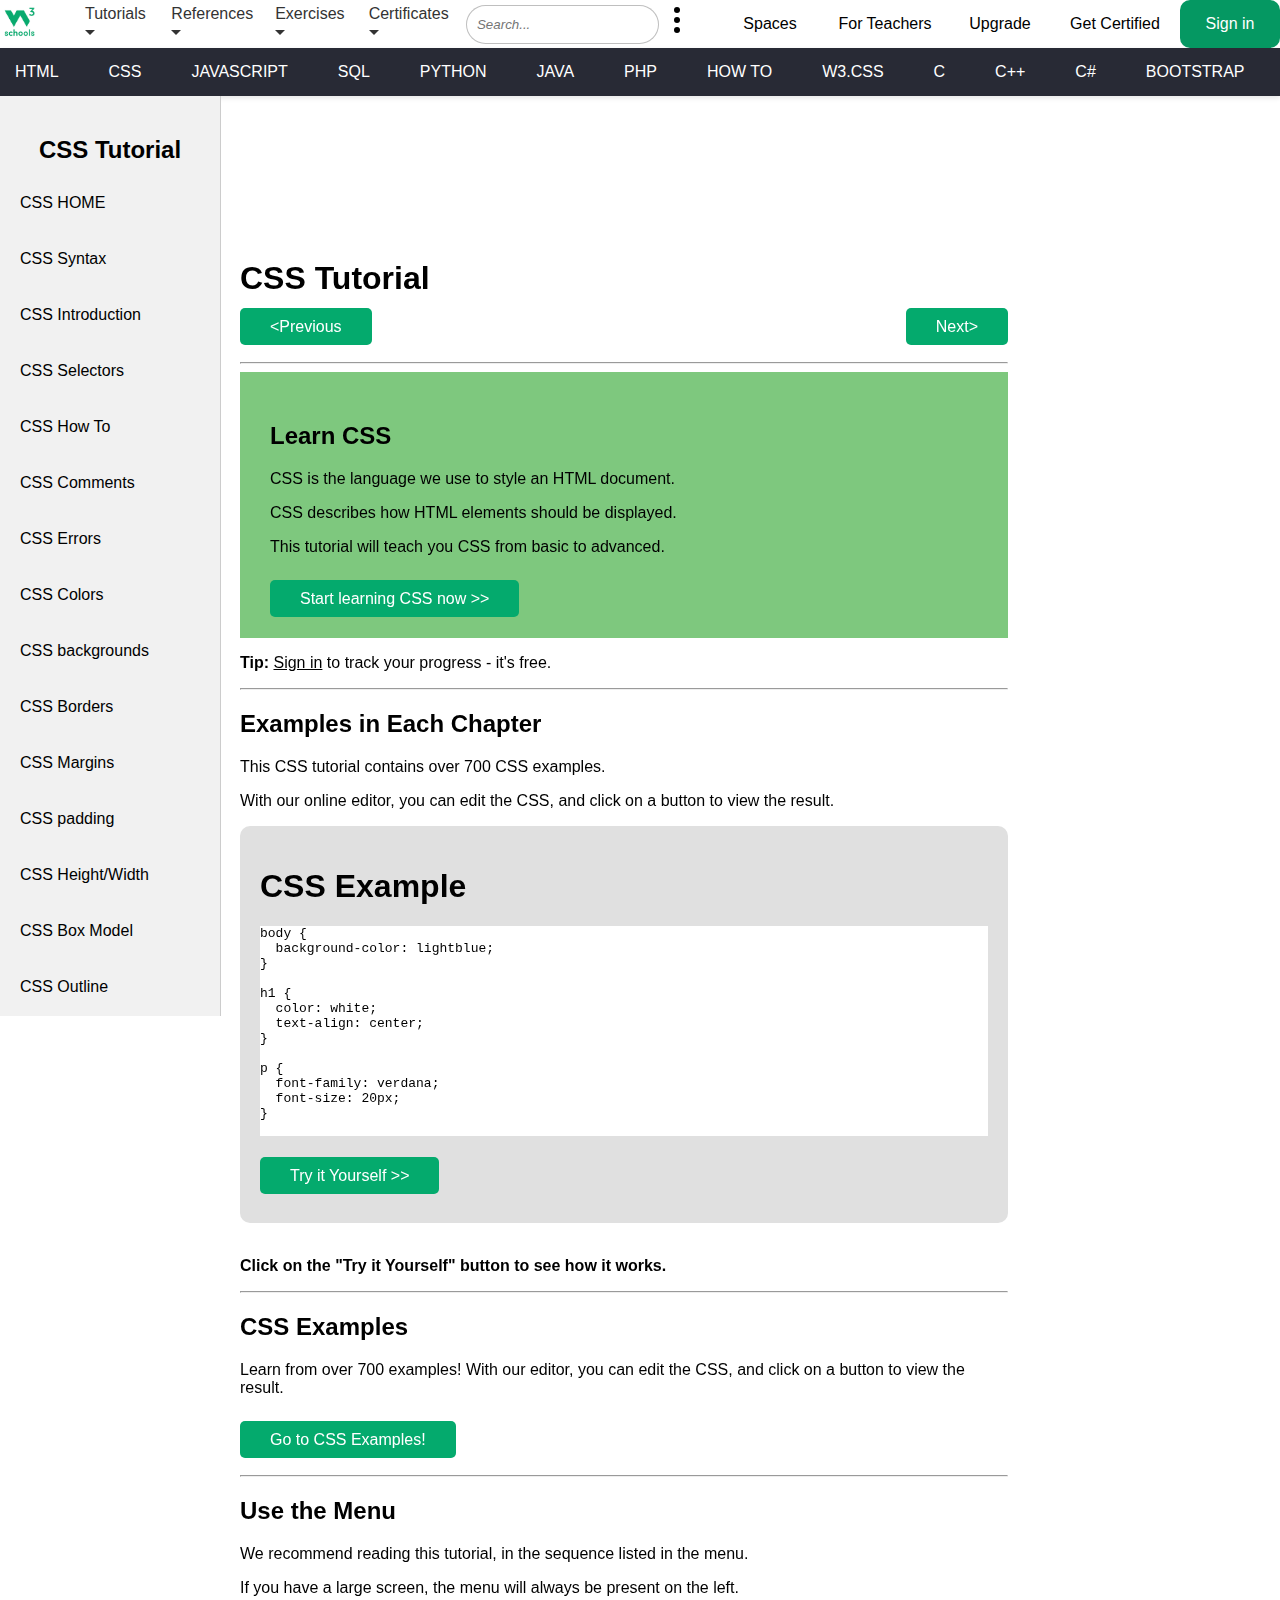
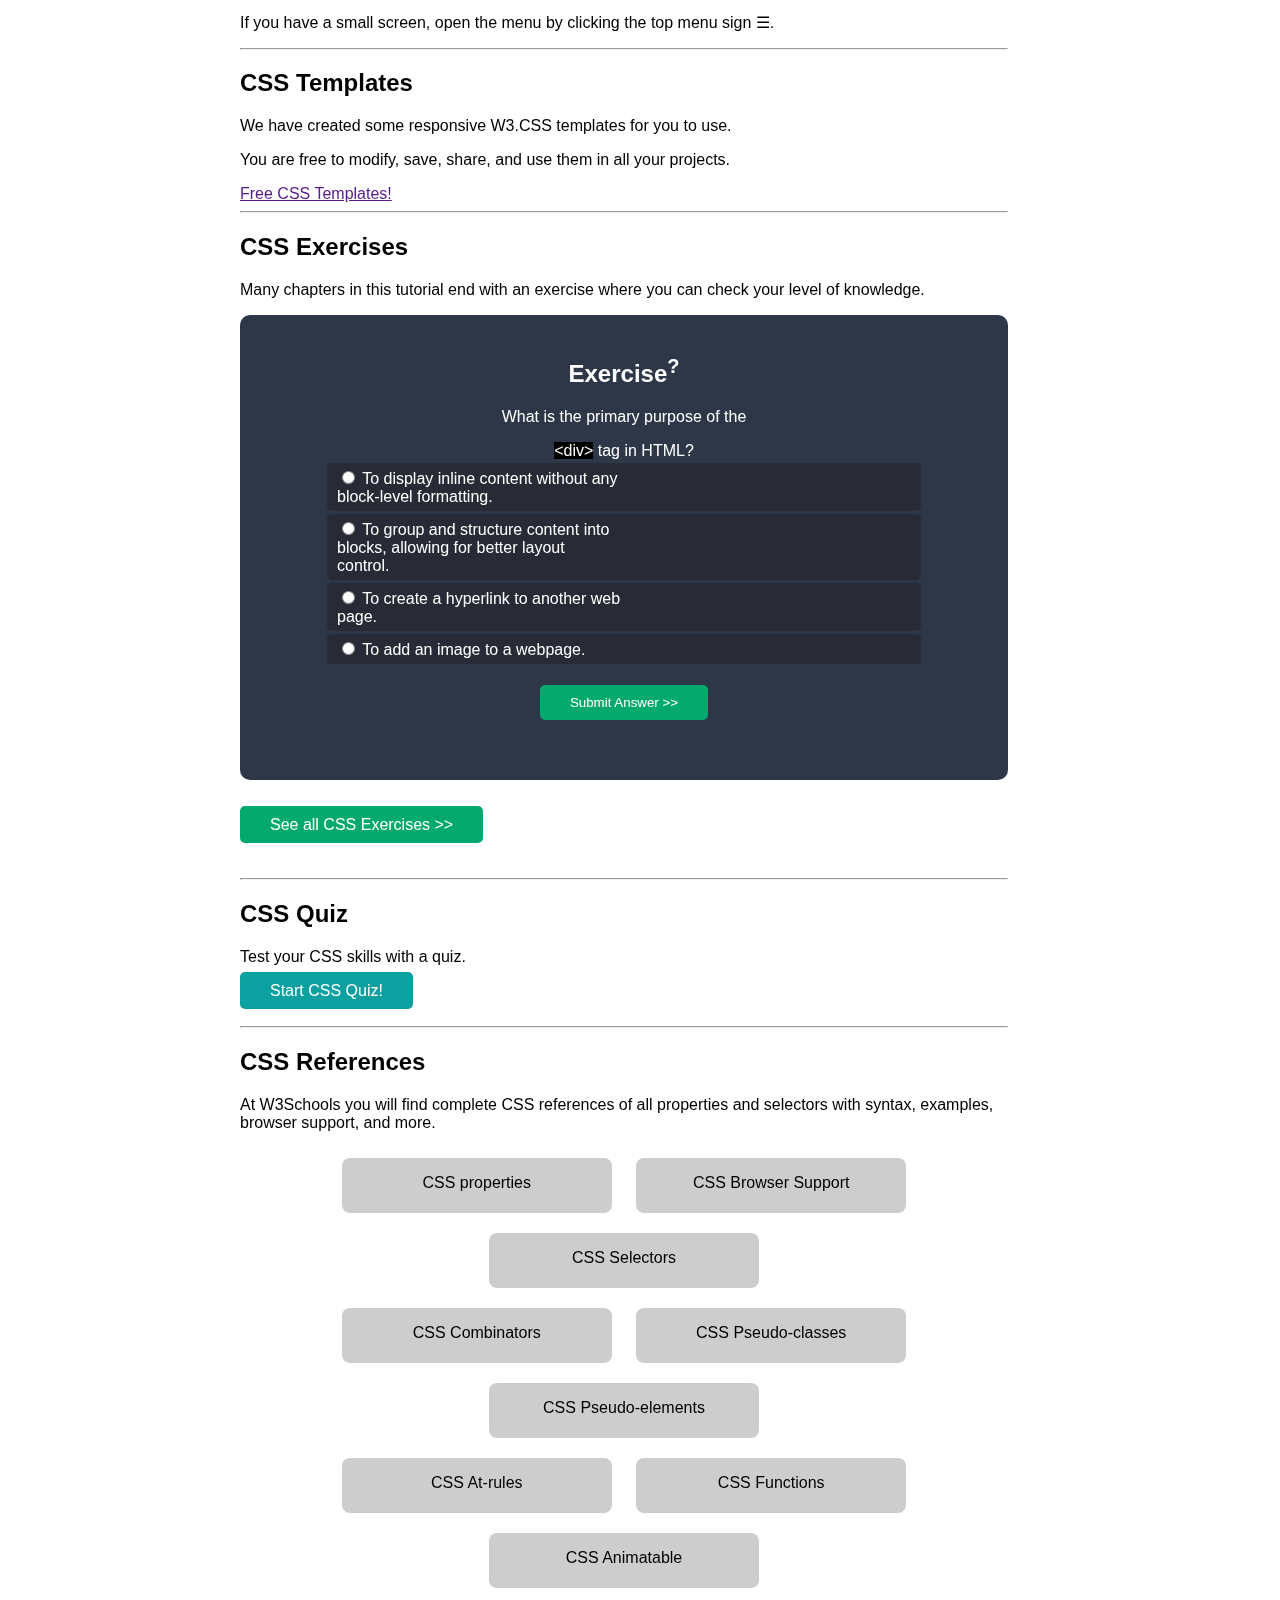
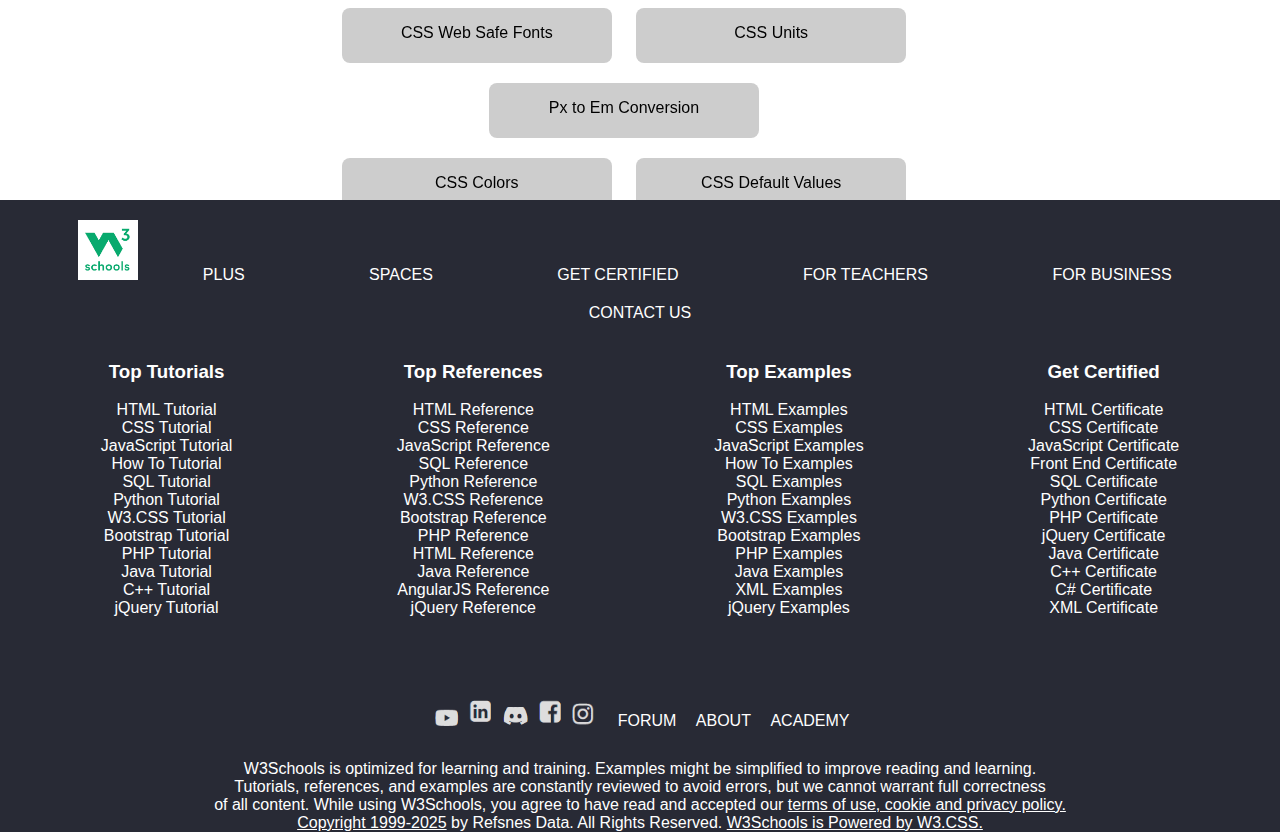
<file: CSS_HOME.html>
<!DOCTYPE html>
<html lang="en">

<head>
    <link rel="stylesheet" href="CSS_Syntax.css">
    <link rel="stylesheet" href="home_page.css">
    <title>CSS Synatax</title>
</head>

<body>
     <div>
        <nav>
            <div id="logo" style="width: fit-content;"><a><img src="port.png" alt="logo"></a></div>
            <div id="nav1">
                <ul class="nav-links">
                    <li><a>Tutorials<span class="triangle"></span></a></li>
                    <li><a target="_top" href="References.html">References<span class="triangle"></span></a></li>
                    <li><a>Exercises<span class="triangle"></span></a></li>
                    <li><a>Certificates<span class="triangle"></span></a></li>
                    <li id="Search_bar"><input type="text" placeholder="Search..."></li>
                    <li>
                        <div class="dots-menu">
                            <span class="dot"></span>
                            <span class="dot"></span>
                            <span class="dot"></span>
                        </div>
                    </li>
                </ul>
            </div>
            <div>
                <ul class="nav-links custom-list">
                    <li>Spaces</li>
                    <li>For Teachers</li>
                    <li>Upgrade</li>
                    <li>Get Certified</li>
                    <li class="sign_in">Sign in</li>
                </ul>
            </div>
        </nav>
    </div>
    <nav style="padding: 0%;">
        <div class="c_lang horizontal-scroll">
            <a href="html_basic.html">HTML</a>
            <a href="CSS_HOME.html">CSS</a>
            <a>JAVASCRIPT</a>
            <a >SQL</a>
            <a>PYTHON</a>
            <a>JAVA</a>
            <a>PHP</a>
            <a>HOW TO</a>
            <a>W3.CSS</a>
            <a>C</a>
            <a>C++</a>
            <a>C#</a>
            <a>BOOTSTRAP</a>
            <a>REACT</a>
            <a>MYSQL</a>
            <a>JQUERY</a>
            <a>EXCEL</a>
            <a>XML</a>
            <a>DJANGO</a>
            <a>NUMPY</a>
            <a>PANDAS</a>
            <a>NODEJS</a>
            <a>DSA</a>
            <a>TYPESCRIPT</a>
            <a>ANGULAR</a>
            <a>ANGULARJS</a>
            <a>GIT</a>
            <a>PROGRESQL</a>
            <a>MONGODB</a>
            <a>ASP</a>
            <a>AI</a>
            <a href="">R</a>
            <a href="">GO</a>
            <a href="">KOTLIN</a>
            <a href="">SWIFT</a>
            <a href="">SASS</a>
            <a href="">VUE</a>
            <a href="">GEN AI</a>
            <a href="">SCIPY</a>
            <a href="">CYBERSECURITY</a>
            <a href="">DATA SCIENCE</a>
            <a href="">INTRO TO PROGRAMMING</a>
            <a href="">BASH</a>
            <a href="">RUST</a>
    </nav>
    </div>
    <div class="sidebar">
        <div>
            <h2>CSS Tutorial</h2>
            <a href="CSS_HOME.html">CSS HOME</a><br>
            <a href="CSS_Syntax.html">CSS Syntax</a><br>
            <a href="">CSS Introduction</a><br>
            <a href="">CSS Selectors</a><br>
            <a href="">CSS How To</a><br>
            <a href="">CSS Comments</a><br>
            <a href="">CSS Errors</a><br>
            <a href="">CSS Colors</a><br>
            <a href="">CSS backgrounds</a><br>
            <a href="">CSS Borders</a><br>
            <a href="">CSS Margins</a><br>
            <a href="">CSS padding</a><br>
            <a href="">CSS Height/Width</a><br>
            <a href="">CSS Box Model</a><br>
            <a href="">CSS Outline</a><br>
            <a href="">CSS Text</a><br>
            <a href="">CSS Fonts</a><br>
            <a href="">CSS Icons</a><br>
            <a href="">CSS Links</a><br>
            <a href="">CSS Lists</a><br>
            <a href="">CSS Tables</a><br>
            <a href="">CSS Display</a><br>
            <a href="">CSS Max-width</a><br>
            <a href="">CSS Position</a><br>
            <a href="">CSS Z-index</a><br>
            <a href="">CSS Overflow</a><br>
            <a href="">CSS Float</a><br>
            <a href="">CSS Inline-block</a><br>
            <a href="">CSS Align</a><br>
            <a href="">CSS Combinators</a><br>
            <a href="">CSS Pseudo-classes</a><br>
            <a href="">CSS Pseudo-elements</a><br>
            <a href="">CSS Opacity</a><br>
            <a href="">CSS Navigation Bars</a><br>
            <a href="">CSS Dropdowns</a><br>
            <a href="">CSS Image Gallery</a><br>
            <a href="">CSS Image Sprites</a><br>
            <a href="">CSS Attr Selectors</a><br>
            <a href="">CSS Forms</a><br>
            <a href="">CSS Counters</a><br>
            <a href="">CSS Units</a><br>
            <a href="">CSS Inheritance</a><br>
            <a href="">CSS Specificity</a><br>
            <a href="">CSS !important</a><br>
            <a href="">CSS Math Functions</a><br>
            <a href="">CSS Optimization</a><br>
            <a href="">CSS Accessibility</a><br>
            <a href="">CSS Website Layout</a>
        </div>
    </div>
    <div class="main-content">
        <div>
            <h1 style="margin-top: 140px;">CSS Tutorial</h1>
            <a href="home_page.html" class="green_btn">&lt;Previous</a>
            <div style="float: right;">
                <a href="CSS_Syntax.html" class="green_btn">Next&gt;</a>
            </div>
        </div>
        <br>
        <hr>
        <div style="background-color: rgb(126, 200, 126); padding: 30px;">
            <h2>Learn CSS</h2>
            <p>CSS is the language we use to style an HTML document.</p>
            <p>CSS describes how HTML elements should be displayed.</p>
            <p>This tutorial will teach you CSS from basic to advanced.</p><br>
            <a href="" class="green_btn">Start learning CSS now &gt;&gt;</a>
        </div>
        <p><strong>Tip:</strong> <a href="" style="color: black;">Sign in</a> to track your progress - it's free.</p>
        <hr>
        <div>
            <h2>Examples in Each Chapter</h2>
            <p>This CSS tutorial contains over 700 CSS examples.</p>
            <p>With our online editor, you can edit the CSS, and click on a button to view the result.</p>
        </div>
        <div style="background-color: rgb(224, 224, 224);padding: 20px;border-radius: 10px;">
            <h1>CSS Example</h1>
            <div style="background-color: white;">
                <pre>body {
  background-color: lightblue;
}

h1 {
  color: white;
  text-align: center;
}

p {
  font-family: verdana;
  font-size: 20px;
}
                </pre>
            </div>
            <br>
            <a href="" class="green_btn">Try it Yourself &gt;&gt;</a>
            <br>
            <br>
        </div><br>
        <p><b>Click on the "Try it Yourself" button to see how it works.</b></p>
        <hr>
        <div>
            <h2>CSS Examples</h2>
            <p>Learn from over 700 examples! With our editor, you can edit the CSS, and click on a button to view the
                result.</p><br>
            <a href="" class="green_btn">Go to CSS Examples!</a>
        </div><br>
        <hr>
        <div>
            <h2>Use the Menu</h2>
            <p>We recommend reading this tutorial, in the sequence listed in the menu.</p>
            <p>If you have a large screen, the menu will always be present on the left.</p>
            <p>If you have a small screen, open the menu by clicking the top menu sign ☰.</p>
        </div>
        <hr>
        <div>
            <h2>CSS Templates</h2>
            <p>We have created some responsive W3.CSS templates for you to use.</p>
            <p>You are free to modify, save, share, and use them in all your projects.</p>
            <a href="">Free CSS Templates!</a>
        </div>
        <hr>
        <div>
            <h2>CSS Exercises</h2>
            <p>Many chapters in this tutorial end with an exercise where you can check your level of knowledge.</p>
        </div>
        <div style="color: white;">
            <div align="center"
                style="background-color: #2D3748;padding-bottom: 60px;padding-top: 20px;border-radius: 10px;">
                <h2>Exercise<sup>?</sup></h2>
                <p>What is the primary purpose of the</p>
                <span style="background-color: black;">&lt;div&gt;</span> tag in HTML?
                <form action="">
                    <div align="center" style="width: 600px;">
                        <div class="quiz_class">
                            <input type="radio" name="QUIZ">
                            <label for="QUIZ">To display inline content without any block-level formatting.</label>
                        </div>
                        <div class="quiz_class">
                            <input type="radio" name="QUIZ">
                            <label for="QUIZ">To group and structure content into blocks, allowing for better layout
                                control.</label>
                        </div>
                        <div class="quiz_class">
                            <input type="radio" name="QUIZ">
                            <label for="QUIZ">To create a hyperlink to another web page.</label>
                        </div>
                        <div class="quiz_class">
                            <input type="radio" name="QUIZ">
                            <label for="QUIZ">To add an image to a webpage.</label>
                        </div><br>
                    </div>
                    <button type="submit" class="green_btn">Submit Answer >></button>
                </form>
            </div>
        </div><br><br>
        <div><a href="" class="green_btn">See all CSS Exercises &gt;&gt;</a></div><br><br>
        <hr>
        <div>
            <h2>CSS Quiz</h2>
            <p>Test your CSS skills with a quiz.</p>
            <a href="" class="green_btn" style="background-color: rgb(12, 160, 160);">Start CSS Quiz!</a><br><br>
        </div>
        <hr>
        <!-- <div>
            <h2>Track Your Progress</h2>
            <span style="display: inline-block;">Create a free W3Schools account and get access to more features and learning materials:</span>
            <img src="https://www.w3schools.com/dashboard1.webp" alt="" style="display: inline-block;height: 400px; float: right;" >
            <ul>
                <li>View your completed tutorials, exercises, and quizzes</li>
                <li>Keep an eye on your progress and daily streaks</li>
                <li>Set goals and create learning paths</li>
                <li>Create your own personal website</li>
            </ul>
        </div><br><br><br><br><br><br><br><br><br><br><br><br><br><br>
        <hr> -->
        <div>
            <h2>CSS References</h2>
            <p>At W3Schools you will find complete CSS references of all properties and selectors with syntax, examples,
                browser support, and more.</p>
            <div align="center">
                <a href="#" class="REF_block_a">
                    <div class="REF_block">
                        <p>CSS properties</p>
                    </div>
                </a>
                <a href="#" class="REF_block_a">
                    <div class="REF_block">
                        <p>CSS Browser Support </p>
                    </div>
                </a>
                <a href="#" class="REF_block_a">
                    <div class="REF_block">
                        <p>CSS Selectors </p>
                    </div>
                </a>
            </div>
            <div align="center">
                <a href="#" class="REF_block_a">
                    <div class="REF_block">
                        <p>CSS Combinators</p>
                    </div>
                </a>
                <a href="#" class="REF_block_a">
                    <div class="REF_block">
                        <p>CSS Pseudo-classes</p>
                    </div>
                </a>
                <a href="#" class="REF_block_a">
                    <div class="REF_block">
                        <p>CSS Pseudo-elements</p>
                    </div>
                </a>
            </div>
            <div align="center">
                <a href="#" class="REF_block_a">
                    <div class="REF_block">
                        <p>CSS At-rules</p>
                    </div>
                </a>
                <a href="#" class="REF_block_a">
                    <div class="REF_block">
                        <p>CSS Functions</p>
                    </div>
                </a>
                <a href="#" class="REF_block_a">
                    <div class="REF_block">
                        <p>CSS Animatable</p>
                    </div>
                </a>
            </div>
            <div align="center">
                <a href="#" class="REF_block_a">
                    <div class="REF_block">
                        <p>CSS Web Safe Fonts</p>
                    </div>
                </a>
                <a href="#" class="REF_block_a">
                    <div class="REF_block">
                        <p>CSS Units</p>
                    </div>
                </a>
                <a href="#" class="REF_block_a">
                    <div class="REF_block">
                        <p>Px to Em Conversion</p>
                    </div>
                </a>
            </div>
            <div align="center">
                <a href="#" class="REF_block_a">
                    <div class="REF_block">
                        <p>CSS Colors</p>
                    </div>
                </a>
                <a href="#" class="REF_block_a">
                    <div class="REF_block">
                        <p>CSS Default Values</p>
                    </div>
                </a>
                <a href="#" class="REF_block_a">
                    <div class="REF_block">
                        <p>CSS Entities</p>
                    </div>
                </a>
            </div>
            <div>
                <a href="#" class="REF_block_a">
                    <div class="REF_block">
                        <p>CSS Aural</p>
                    </div>
                </a>
            </div>
        </div><br>
        <hr><br>
        <div align="center">
            <a href="" style="float: left;" class="green_btn">&lt;Previous</a>
            <a href="" class="grey_btn">Sign in to track progress</a>
            <a href="" style="float: right;" class="green_btn">Next&gt;</a>
        </div>
    </div>

    <footer style="top: 3400px;">
        <div align="center">
            <div>
                <div class="foot_disp" style="margin: 20px 0px 0px 30px;">
                    <a href=""><img src="port.png" alt="logo" width="60"></a>
                </div>
                <div class="foot_disp foot_mar_up">
                    <a href="">PLUS</a>
                </div>
                <div class="foot_disp foot_mar_up">
                    <a href="">SPACES</a>
                </div>
                <div class="foot_disp foot_mar_up">
                    <a href="">GET CERTIFIED</a>
                </div>
                <div class="foot_disp foot_mar_up">
                    <a href="">FOR TEACHERS</a>
                </div>
                <div class="foot_disp foot_mar_up">
                    <a href="">FOR BUSINESS </a>
                </div>
                <div class="foot_disp foot_mar_up">
                    <a href="">CONTACT US</a>
                </div>
            </div>
            <div>
                <div class="foot_disp foot_mar">
                    <h3>Top Tutorials</h3>
                    <a href="">HTML Tutorial</a><br>
                    <a href="">CSS Tutorial</a><br>
                    <a href="">JavaScript Tutorial</a><br>
                    <a href="">How To Tutorial</a><br>
                    <a href="">SQL Tutorial</a><br>
                    <a href="">Python Tutorial</a><br>
                    <a href="">W3.CSS Tutorial</a><br>
                    <a href="">Bootstrap Tutorial</a><br>
                    <a href="">PHP Tutorial</a><br>
                    <a href="">Java Tutorial</a><br>
                    <a href="">C++ Tutorial</a><br>
                    <a href="">jQuery Tutorial</a>
                </div>
                <div class="foot_disp foot_mar">
                    <h3>Top References</h3>
                    <a href="">HTML Reference</a><br>
                    <a href="">CSS Reference</a><br>
                    <a href="">JavaScript Reference</a><br>
                    <a href="">SQL Reference</a><br>
                    <a href="">Python Reference</a><br>
                    <a href="">W3.CSS Reference</a><br>
                    <a href="">Bootstrap Reference</a><br>
                    <a href="">PHP Reference</a><br>
                    <a href="">HTML Reference</a><br>
                    <a href="">Java Reference</a><br>
                    <a href="">AngularJS Reference</a><br>
                    <a href="">jQuery Reference</a>
                </div>
                <div class="foot_disp foot_mar">
                    <h3>Top Examples</h3>
                    <a href="">HTML Examples</a><br>
                    <a href="">CSS Examples</a><br>
                    <a href="">JavaScript Examples</a><br>
                    <a href="">How To Examples</a><br>
                    <a href="">SQL Examples</a><br>
                    <a href="">Python Examples</a><br>
                    <a href="">W3.CSS Examples</a><br>
                    <a href="">Bootstrap Examples</a><br>
                    <a href="">PHP Examples</a><br>
                    <a href="">Java Examples</a><br>
                    <a href="">XML Examples</a><br>
                    <a href="">jQuery Examples</a>
                </div>
                <div class="foot_disp foot_mar">
                    <h3>Get Certified</h3>
                    <a href="">HTML Certificate</a><br>
                    <a href="">CSS Certificate</a><br>
                    <a href="">JavaScript Certificate</a><br>
                    <a href="">Front End Certificate</a><br>
                    <a href="">SQL Certificate</a><br>
                    <a href="">Python Certificate</a><br>
                    <a href="">PHP Certificate</a><br>
                    <a href="">jQuery Certificate</a><br>
                    <a href="">Java Certificate</a><br>
                    <a href="">C++ Certificate</a><br>
                    <a href="">C# Certificate</a><br>
                    <a href="">XML Certificate</a>
                </div>
            </div>
            <div style="margin-top: 70px ; margin-bottom: 30px;">
                <div class="foot_disp game">
                    <img src="Screenshot 2025-11-19 003237.png" width="30px" alt="">
                </div>
                <div class="foot_disp game">
                    <img src="LINKDIN.png" width="30px" alt="">
                </div>
                <div class="foot_disp game">
                    <img src="DISCORD.png" width="30px" alt="">
                </div>
                <div class="foot_disp game">
                    <img src="FACEBK.png" width="30px" alt="">
                </div>
                <div class="foot_disp game">
                    <img src="INSTA.png" width="30px" alt="">
                </div>
                <div class="foot_disp" style="margin-left: 15px;">
                    <a href=""> FORUM </a>
                </div>
                <div class="foot_disp" style="margin-left: 15px;">
                    <a href=""> ABOUT </a>
                </div>
                <div class="foot_disp" style="margin-left: 15px;">
                    <a href=""> ACADEMY </a>
                </div>
            </div>
            <div style="color: #fff;">
                W3Schools is optimized for learning and training. Examples might be simplified to improve reading and
                learning. <br>
                Tutorials, references, and examples are constantly reviewed to avoid errors, but we cannot warrant full
                correctness <br>
                of all content. While using W3Schools, you agree to have read and accepted our
                <u><a href="">terms of use, cookie and privacy policy.</a></u><br>
                <u><a href="">Copyright 1999-2025</a></u>
                by Refsnes Data. All Rights Reserved.
                <u><a href="">W3Schools is Powered by W3.CSS.</a></u>
            </div>
        </div>
    </footer>
</body>

</html>
</file>
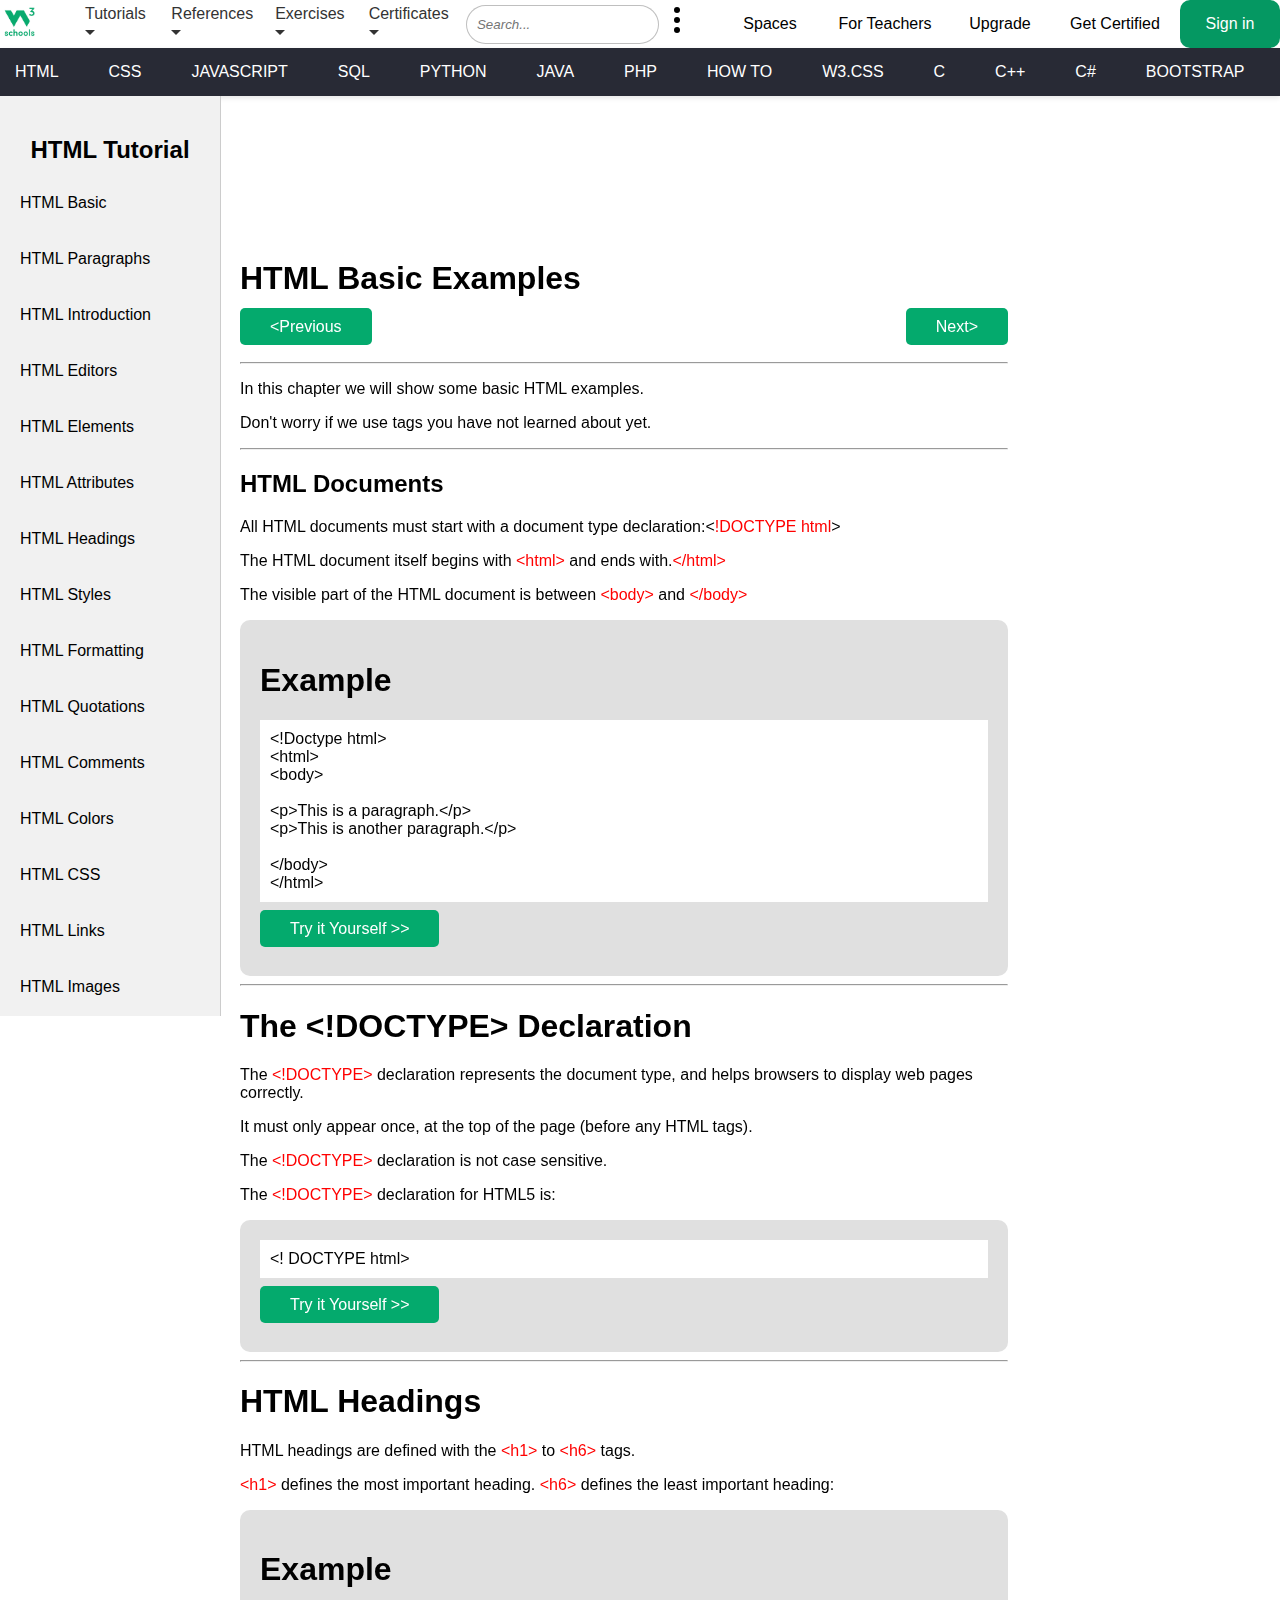
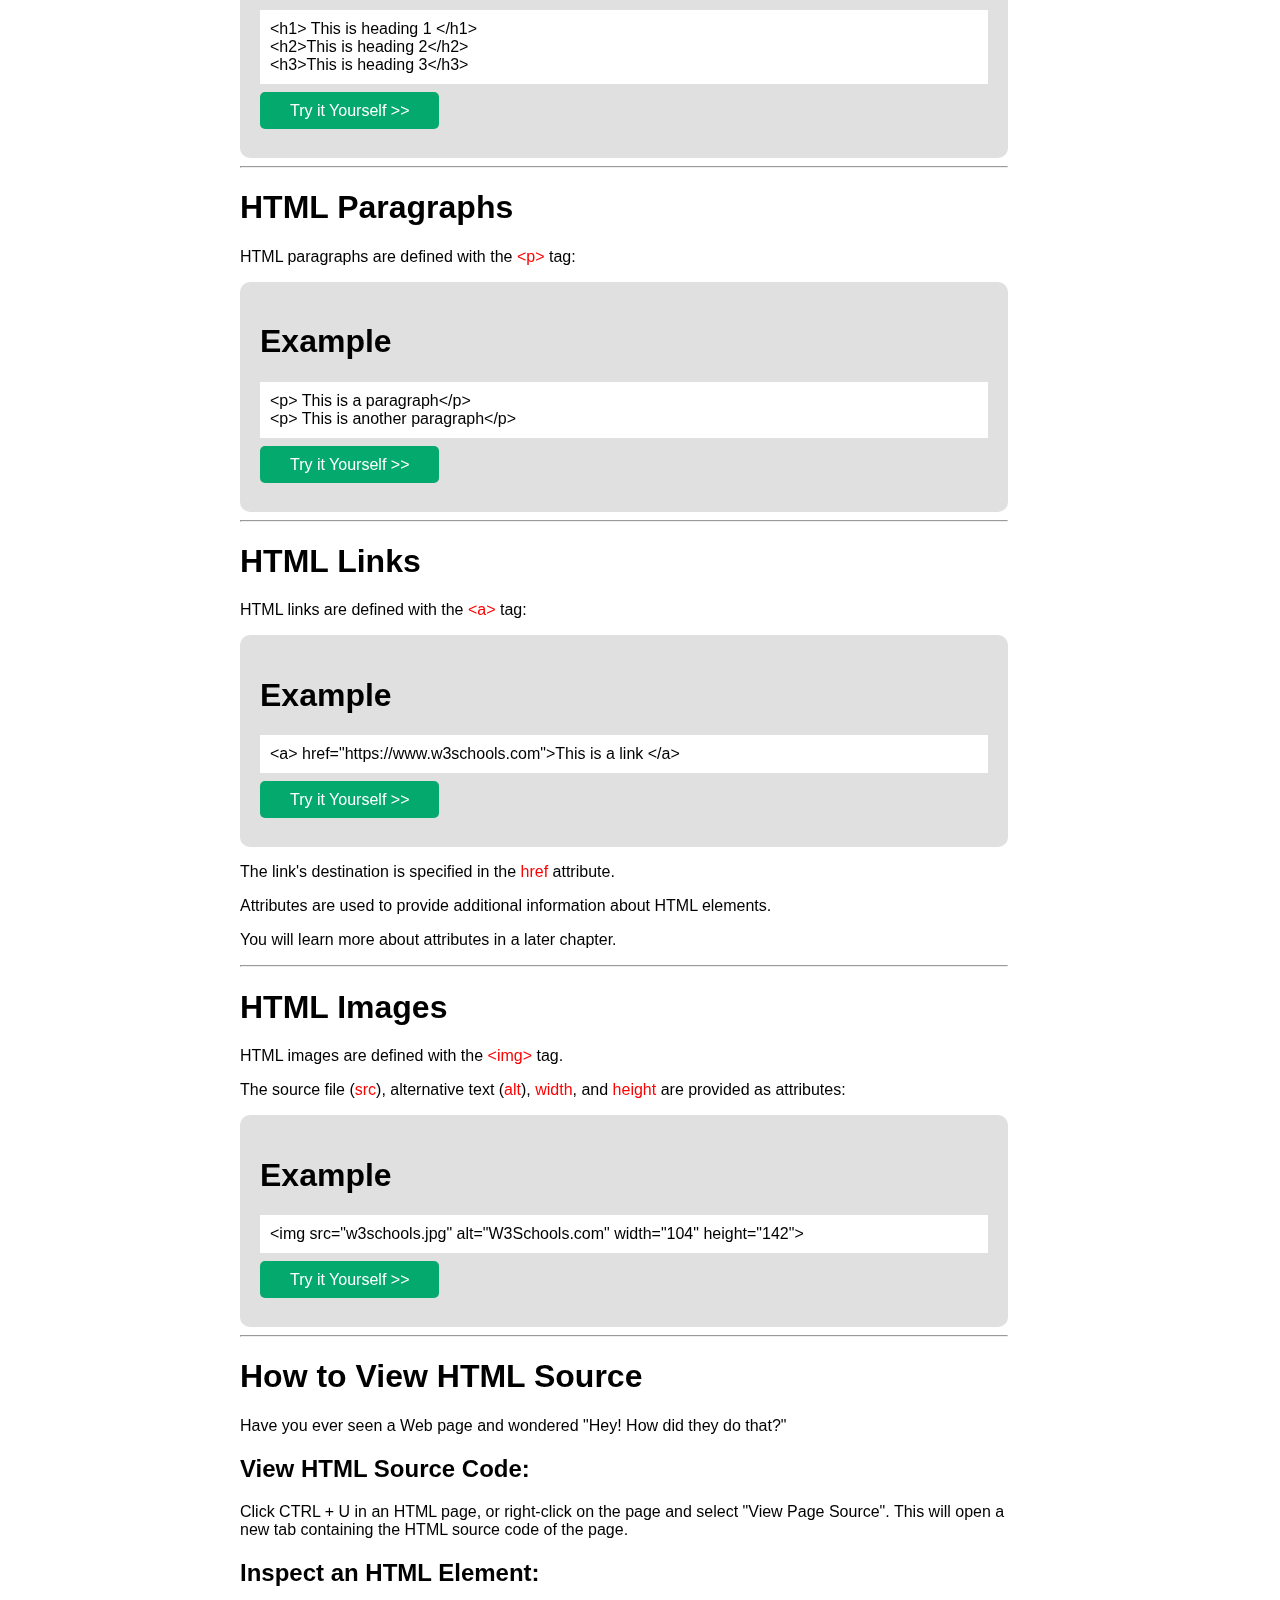
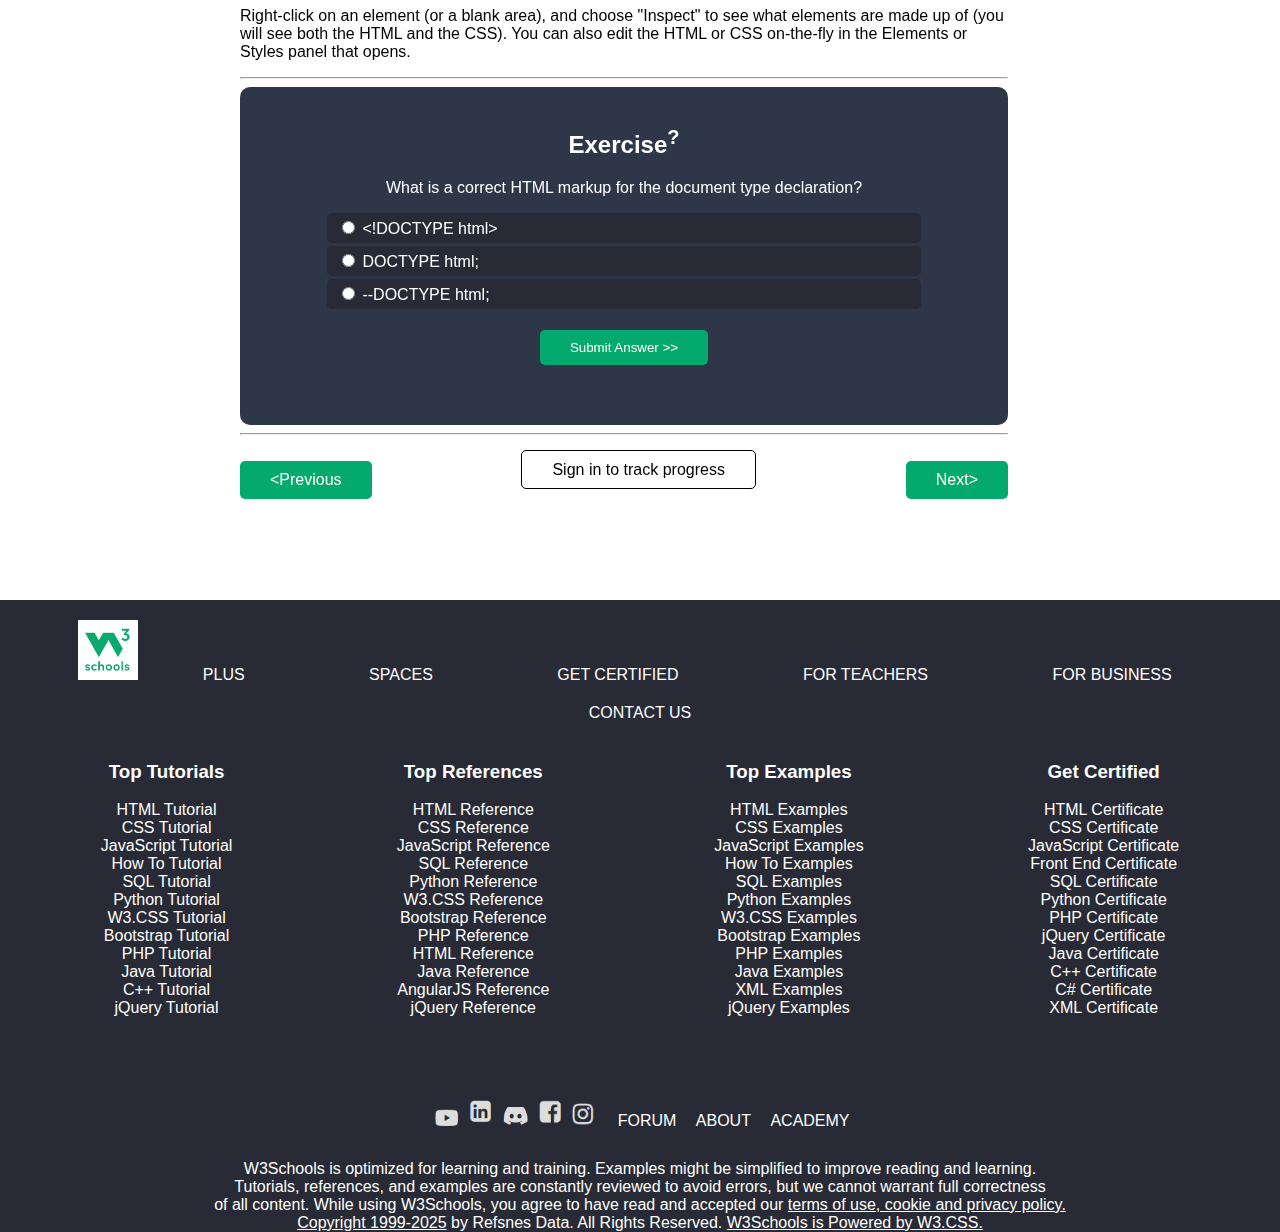
<file: html_basic.html>
<!DOCTYPE html>
<html lang="en">

<head>
    <link rel="stylesheet" href="CSS_Syntax.css">
    <link rel="stylesheet" href="home_page.css">
    <title>HTML Paragraphs</title>
</head>

<body>
     <div>
        <nav>
            <div id="logo" style="width: fit-content;"><a><img src="port.png" alt="logo"></a></div>
            <div id="nav1">
                <ul class="nav-links">
                    <li><a>Tutorials<span class="triangle"></span></a></li>
                    <li><a target="_top" href="References.html">References<span class="triangle"></span></a></li>
                    <li><a>Exercises<span class="triangle"></span></a></li>
                    <li><a>Certificates<span class="triangle"></span></a></li>
                    <li id="Search_bar"><input type="text" placeholder="Search..."></li>
                    <li>
                        <div class="dots-menu">
                            <span class="dot"></span>
                            <span class="dot"></span>
                            <span class="dot"></span>
                        </div>
                    </li>
                </ul>
            </div>
            <div>
                <ul class="nav-links custom-list">
                    <li>Spaces</li>
                    <li>For Teachers</li>
                    <li>Upgrade</li>
                    <li>Get Certified</li>
                    <li class="sign_in">Sign in</li>
                </ul>
            </div>
        </nav>
    </div>
    <nav style="padding: 0%;">
        <div class="c_lang horizontal-scroll">
            <a href="html_basic.html">HTML</a>
            <a href="CSS_HOME.html">CSS</a>
            <a>JAVASCRIPT</a>
            <a >SQL</a>
            <a>PYTHON</a>
            <a>JAVA</a>
            <a>PHP</a>
            <a>HOW TO</a>
            <a>W3.CSS</a>
            <a>C</a>
            <a>C++</a>
            <a>C#</a>
            <a>BOOTSTRAP</a>
            <a>REACT</a>
            <a>MYSQL</a>
            <a>JQUERY</a>
            <a>EXCEL</a>
            <a>XML</a>
            <a>DJANGO</a>
            <a>NUMPY</a>
            <a>PANDAS</a>
            <a>NODEJS</a>
            <a>DSA</a>
            <a>TYPESCRIPT</a>
            <a>ANGULAR</a>
            <a>ANGULARJS</a>
            <a>GIT</a>
            <a>PROGRESQL</a>
            <a>MONGODB</a>
            <a>ASP</a>
            <a>AI</a>
            <a href="">R</a>
            <a href="">GO</a>
            <a href="">KOTLIN</a>
            <a href="">SWIFT</a>
            <a href="">SASS</a>
            <a href="">VUE</a>
            <a href="">GEN AI</a>
            <a href="">SCIPY</a>
            <a href="">CYBERSECURITY</a>
            <a href="">DATA SCIENCE</a>
            <a href="">INTRO TO PROGRAMMING</a>
            <a href="">BASH</a>
            <a href="">RUST</a>
    </nav>
    </div>
    <div class="sidebar">
        <div>
            <h2>HTML Tutorial</h2>
            <a href="html_basic.html">HTML Basic</a><br>
            <a href="html_para.html">HTML Paragraphs</a><br>
            <a>HTML Introduction</a><br>
            <a href="">HTML Editors</a><br>
            <a href="">HTML Elements</a><br>
            <a href="">HTML Attributes</a><br>
            <a href="">HTML Headings</a><br>
            <a href="">HTML Styles</a><br>
            <a href="">HTML Formatting</a><br>
            <a href="">HTML Quotations</a><br>
            <a href="">HTML Comments</a><br>
            <a href="">HTML Colors</a><br>
            <a href="">HTML CSS</a><br>
            <a href="">HTML Links</a><br>
            <a href="">HTML Images</a><br>
            <a href="">HTML Favicon</a><br>
            <a href="">HTML Page Title</a><br>
            <a href="">HTML Tables</a><br>
            <a href="">HTML Lists</a><br>
            <a href="">HTML Block & Inlines</a><br>
            <a href="">HTML Div</a><br>
            <a href="">HTML Classes</a><br>
            <a href="">HTML Id</a><br>
            <a href="">HTML Buttons</a><br>
            <a href="">HTML Iframes</a><br>
            <a href="">HTML JavaScript</a><br>
            <a href="">HTML File Paths</a><br>
            <a href="">HTML Head</a><br>
            <a href="">HTML Layout</a><br>
            <a href="">HTML Responsive</a><br>
            <a href="">HTML Computercode</a><br>
            <a href="">HTML Semantics</a><br>
            <a href="">HTML Style Guide</a><br>
            <a href="">HTML Entities</a><br>
            <a href="">HTML  Gallery</a><br>
            <a href="">HTML Symbols</a><br>
            <a href="">HTML Emojis</a><br>
            <a href="">HTML Charsets</a><br>
            <a href="">HTML URL Encode</a><br>
            <a href="">HTML vs. XHTML</a><br>
        </div>
    </div>
    <div class="main-content">
        <div>
            <h1 style="margin-top: 140px;">HTML Basic Examples</h1>
            <a href="home_page.html" class="green_btn">&lt;Previous</a>
            <div style="float: right;">
                <a href="html_para.html" class="green_btn">Next&gt;</a>
            </div>
        </div>
        <br>
        <hr>
        <p>In this chapter we will show some basic HTML examples.</p>
        <p>Don't worry if we use tags you have not learned about yet.</p>
        <hr>
        <div>
            <h2>HTML Documents</h2>
            <p> All HTML documents must start with a document type declaration:&lt;<span style="color:red;">!DOCTYPE html</span>&gt;</p>
            <p> The HTML document itself begins with <span style="color: red;">&lt;html&gt;</span> and ends with.<span style="color:red;">&lt;/html&gt;</span></p>
            <p> The visible part of the HTML document is between <span style="color: red;">&lt;body&gt;</span> and <span style="color:red;">&lt;/body&gt;</span></p>
            
        </div>
        <div style="background-color: rgb(224, 224, 224);padding: 20px;border-radius: 10px;">
            <h1>Example</h1>
            <div style="background-color: white; padding: 10px;">
                &lt;!Doctype html&gt;<br>
                &lt;html&gt;<br>
                &lt;body&gt;<br><br>
                &lt;p&gt;This is a paragraph.&lt;/p&gt; <br>
                &lt;p&gt;This is another paragraph.&lt;/p&gt;<br><br>
                &lt;/body&gt;<br>
                &lt;/html&gt;<br>
            </div>
            <br>
            <a href="" class="green_btn">Try it Yourself &gt;&gt;</a>
            <br>
            <br>
        </div>
        <hr>
        <div>
            <h1>The &lt;!DOCTYPE&gt; Declaration</h1>
            <p>The <span style="color: red;">&lt;!DOCTYPE&gt;</span> declaration represents the document type, and helps browsers to display web pages correctly.</p>
            <p>It must only appear once, at the top of the page (before any HTML tags).</p>
            <p>The <span style="color: red;">&lt;!DOCTYPE&gt;</span> declaration is not case sensitive.</p>
            <p>The <span style="color: red;">&lt;!DOCTYPE&gt;</span> declaration for HTML5 is:</p>
        </div>
        <div style="background-color: rgb(224, 224, 224);padding: 20px;border-radius: 10px;">
            <div style="background-color: white; padding: 10px;">
                &lt;! DOCTYPE html&gt;
            </div>
            <br>
            <a href="" class="green_btn">Try it Yourself &gt;&gt;</a>
            <br>
            <br>
        </div>
        <hr>
        <div>
            <h1>HTML Headings</h1>
            <p> HTML headings are defined with the <span style="color:red;">&lt;h1&gt;</span> to <span style="color:red;">&lt;h6&gt;</span> tags.</p>
            <p><span style="color:red;">&lt;h1&gt;</span> defines the most important heading. <span style="color:red;">&lt;h6&gt;</span> defines the least important heading: </p>
            <div style="background-color: rgb(224, 224, 224);padding: 20px;border-radius: 10px;">
                <h1>Example</h1>
                <div style="background-color: white; padding: 10px;">
                    &lt;h1&gt; This is heading 1 &lt;/h1&gt; <br>
                    &lt;h2&gt;This is heading 2&lt;/h2&gt; <br>
                    &lt;h3&gt;This is heading 3&lt;/h3&gt; <br>
                </div>
                <br>
                <a href="" class="green_btn">Try it Yourself &gt;&gt;</a>
                <br>
                <br>
            </div>
        </div>
        <hr>
        <div>
            <h1>HTML Paragraphs</h1>
            <p>HTML paragraphs are defined with the <span style="color:red;">&lt;p&gt;</span> tag:</p>
            <div style="background-color: rgb(224, 224, 224);padding: 20px;border-radius: 10px;">
                <h1>Example</h1>
                <div style="background-color: white; padding: 10px;">
                    &lt;p&gt; This is a paragraph&lt;/p&gt; <br>
                    &lt;p&gt; This is another paragraph&lt;/p&gt; <br>
                </div>
                <br>
                <a href="" class="green_btn">Try it Yourself &gt;&gt;</a>
                <br>
                <br>
            </div>
        </div>
        <hr>
        <div>
            <h1>HTML Links</h1>
            <p>HTML links are defined with the <span style="color:red;">&lt;a&gt;</span> tag:</p>
            <div style="background-color: rgb(224, 224, 224);padding: 20px;border-radius: 10px;">
                <h1>Example</h1>
                <div style="background-color: white; padding: 10px;">
                    &lt;a&gt; href="https://www.w3schools.com">This is a link &lt;/a&gt;<br>
                </div>
                <br>
                <a href="" class="green_btn">Try it Yourself &gt;&gt;</a>
                <br>
                <br>
            </div>
            <p>The link's destination is specified in the <span style="color: red;">href</span> attribute. </p>
            <p>Attributes are used to provide additional information about HTML elements.</p>
            <p>You will learn more about attributes in a later chapter.</p>
        </div>
        <hr>
        <div>
            <h1>HTML Images</h1>
            <p>HTML images are defined with the <span style="color:red;">&lt;img&gt;</span> tag.</p>
            <p>The source file (<span style="color: red;">src</span>), alternative text (<span style="color: red;">alt</span>), <span style="color: red;">width</span>, and <span style="color: red;">height</span> are provided as attributes:</p>
            <div style="background-color: rgb(224, 224, 224);padding: 20px;border-radius: 10px;">
                <h1>Example</h1>
                <div style="background-color: white; padding: 10px;">
                    &lt;img src="w3schools.jpg" alt="W3Schools.com" width="104" height="142"&gt;<br>
                </div>
                <br>
                <a href="" class="green_btn">Try it Yourself &gt;&gt;</a>
                <br>
                <br>
            </div>
        </div>
        <hr>
        <div>
            <h1>How to View HTML Source</h1>
            <p>Have you ever seen a Web page and wondered "Hey! How did they do that?"</p>
            <h2>View HTML Source Code:</h2>
            <p>Click CTRL + U in an HTML page, or right-click on the page and select "View Page Source". This will open a new tab containing the HTML source code of the page.</p>
            <h2>Inspect an HTML Element:</h2>
            <p>Right-click on an element (or a blank area), and choose "Inspect" to see what elements are made up of (you will see both the HTML and the CSS). You can also edit the HTML or CSS on-the-fly in the Elements or Styles panel that opens.</p>
        </div>
        <hr>
        <div style="color: white;">
            <div align="center"
                style="background-color: #2D3748;padding-bottom: 60px;padding-top: 20px;border-radius: 10px;">
                <h2>Exercise<sup>?</sup></h2>
                <p>What is a correct HTML markup for the document type declaration?</p>
                <form action="">
                    <div align="center" style="width: 600px;">
                        <div class="quiz_class">
                            <input type="radio" name="QUIZ">
                            <label for="QUIZ">&lt;!DOCTYPE html&gt;</label>
                        </div>
                        <div class="quiz_class">
                            <input type="radio" name="QUIZ">
                            <label for="QUIZ">DOCTYPE html;</label>
                        </div>
                        <div class="quiz_class">
                            <input type="radio" name="QUIZ">
                            <label for="QUIZ">--DOCTYPE html;</label>
                        </div><br>
                    </div>
                    <button type="submit" class="green_btn">Submit Answer >></button>
                </form>
            </div>
        </div>
        <hr>
        <br>
        <div align="center">
            <a href="" style="float: left;" class="green_btn">&lt;Previous</a>
            <a href="" class="grey_btn">Sign in to track progress</a>
            <a href="" style="float: right;" class="green_btn">Next&gt;</a>
        </div>
    </div>
        <footer style="top: 3800px;">
            <div align="center">
                <div>
                    <div class="foot_disp" style="margin: 20px 0px 0px 30px;">
                        <a href=""><img src="port.png" alt="logo" width="60"></a>
                    </div>
                    <div class="foot_disp foot_mar_up">
                        <a href="">PLUS</a>
                    </div>
                    <div class="foot_disp foot_mar_up">
                        <a href="">SPACES</a>
                    </div>
                    <div class="foot_disp foot_mar_up">
                        <a href="">GET CERTIFIED</a>
                    </div>
                    <div class="foot_disp foot_mar_up">
                        <a href="">FOR TEACHERS</a>
                    </div>
                    <div class="foot_disp foot_mar_up">
                        <a href="">FOR BUSINESS </a>
                    </div>
                    <div class="foot_disp foot_mar_up">
                        <a href="">CONTACT US</a>
                    </div>
                </div>
                <div>
                    <div class="foot_disp foot_mar">
                        <h3>Top Tutorials</h3>
                        <a href="">HTML Tutorial</a><br>
                        <a href="">CSS Tutorial</a><br>
                        <a href="">JavaScript Tutorial</a><br>
                        <a href="">How To Tutorial</a><br>
                        <a href="">SQL Tutorial</a><br>
                        <a href="">Python Tutorial</a><br>
                        <a href="">W3.CSS Tutorial</a><br>
                        <a href="">Bootstrap Tutorial</a><br>
                        <a href="">PHP Tutorial</a><br>
                        <a href="">Java Tutorial</a><br>
                        <a href="">C++ Tutorial</a><br>
                        <a href="">jQuery Tutorial</a>
                    </div>
                    <div class="foot_disp foot_mar">
                        <h3>Top References</h3>
                        <a href="">HTML Reference</a><br>
                        <a href="">CSS Reference</a><br>
                        <a href="">JavaScript Reference</a><br>
                        <a href="">SQL Reference</a><br>
                        <a href="">Python Reference</a><br>
                        <a href="">W3.CSS Reference</a><br>
                        <a href="">Bootstrap Reference</a><br>
                        <a href="">PHP Reference</a><br>
                        <a href="">HTML Reference</a><br>
                        <a href="">Java Reference</a><br>
                        <a href="">AngularJS Reference</a><br>
                        <a href="">jQuery Reference</a>
                    </div>
                    <div class="foot_disp foot_mar">
                        <h3>Top Examples</h3>
                        <a href="">HTML Examples</a><br>
                        <a href="">CSS Examples</a><br>
                        <a href="">JavaScript Examples</a><br>
                        <a href="">How To Examples</a><br>
                        <a href="">SQL Examples</a><br>
                        <a href="">Python Examples</a><br>
                        <a href="">W3.CSS Examples</a><br>
                        <a href="">Bootstrap Examples</a><br>
                        <a href="">PHP Examples</a><br>
                        <a href="">Java Examples</a><br>
                        <a href="">XML Examples</a><br>
                        <a href="">jQuery Examples</a>
                    </div>
                    <div class="foot_disp foot_mar">
                        <h3>Get Certified</h3>
                        <a href="">HTML Certificate</a><br>
                        <a href="">CSS Certificate</a><br>
                        <a href="">JavaScript Certificate</a><br>
                        <a href="">Front End Certificate</a><br>
                        <a href="">SQL Certificate</a><br>
                        <a href="">Python Certificate</a><br>
                        <a href="">PHP Certificate</a><br>
                        <a href="">jQuery Certificate</a><br>
                        <a href="">Java Certificate</a><br>
                        <a href="">C++ Certificate</a><br>
                        <a href="">C# Certificate</a><br>
                        <a href="">XML Certificate</a>
                    </div>
                </div>
                <div style="margin-top: 70px ; margin-bottom: 30px;">
                    <div class="foot_disp game">
                        <img src="Screenshot 2025-11-19 003237.png" width="30px" alt="">
                    </div>
                    <div class="foot_disp game">
                        <img src="LINKDIN.png" width="30px" alt="">
                    </div>
                    <div class="foot_disp game">
                        <img src="DISCORD.png" width="30px" alt="">
                    </div>
                    <div class="foot_disp game">
                        <img src="FACEBK.png" width="30px" alt="">
                    </div>
                    <div class="foot_disp game">
                        <img src="INSTA.png" width="30px" alt="">
                    </div>
                    <div class="foot_disp" style="margin-left: 15px;">
                        <a href=""> FORUM </a>
                    </div>
                    <div class="foot_disp" style="margin-left: 15px;">
                        <a href=""> ABOUT </a>
                    </div>
                    <div class="foot_disp" style="margin-left: 15px;">
                        <a href=""> ACADEMY </a>
                    </div>
                </div>
                <div style="color: #fff;">
                    W3Schools is optimized for learning and training. Examples might be simplified to
                    improve reading and
                    learning. <br>
                    Tutorials, references, and examples are constantly reviewed to avoid errors, but we
                    cannot warrant full
                    correctness <br>
                    of all content. While using W3Schools, you agree to have read and accepted our
                    <u><a href="">terms of use, cookie and privacy policy.</a></u><br>
                    <u><a href="">Copyright 1999-2025</a></u>
                    by Refsnes Data. All Rights Reserved.
                    <u><a href="">W3Schools is Powered by W3.CSS.</a></u>
                </div>
            </div>
        </footer>
</body>

</html>
</file>
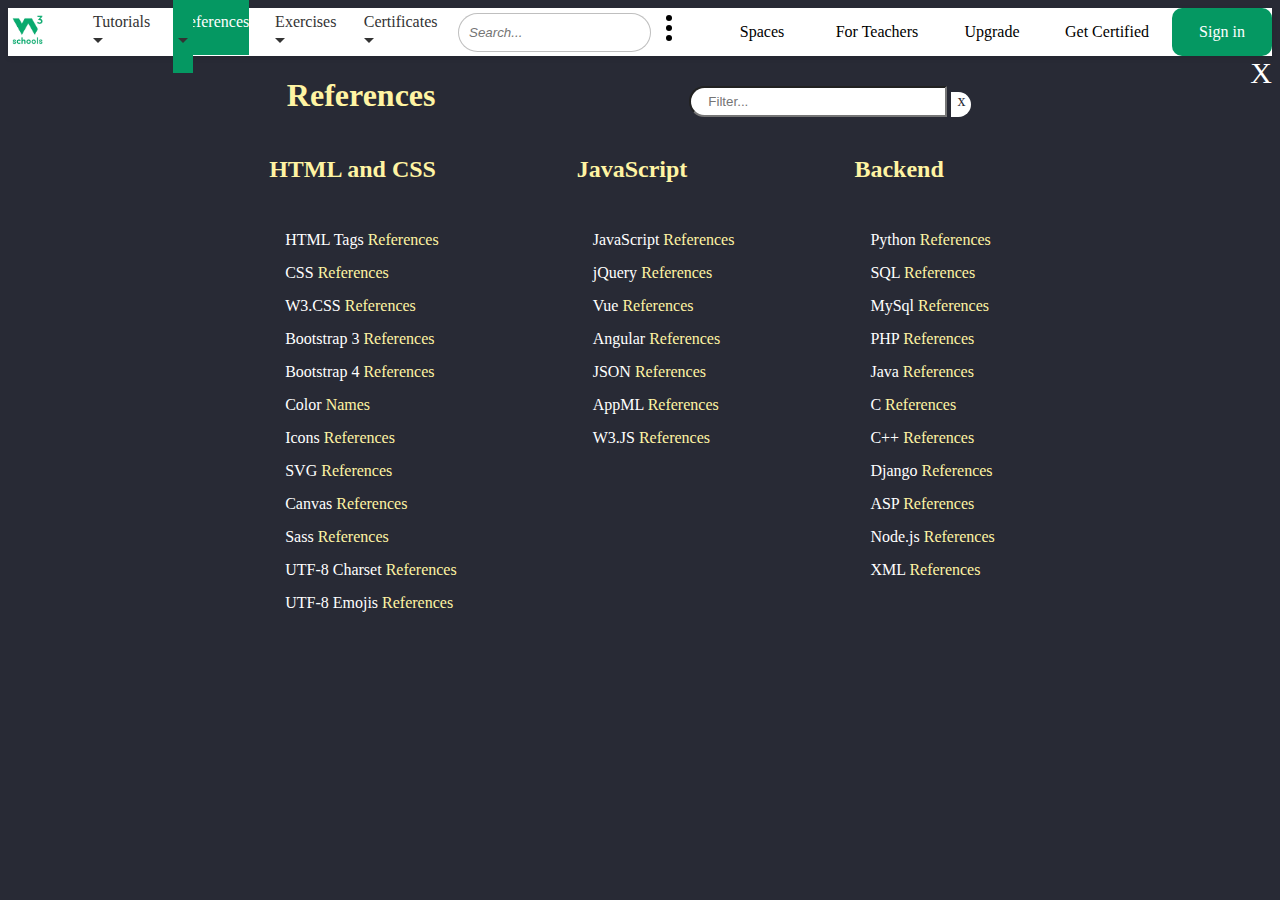
<file: References.html>
<!DOCTYPE html>
<html lang="en">

<head>
    <link rel="stylesheet" href="home_page.css">
    <style>
        
        #ref{
            background-color:#059862 !important;
            color: white !important;
        }
        
        body {
            background-color: #282A35;
        }

        .tablehang {
            display: inline-block;
            margin: 0px 50px;
            color: #FFF4A3;
            text-align: left;
            vertical-align: top;
        }

        span {
            color: #FFF4A3;
        }

        .tablehang a {
            text-decoration: none;
            color: white;
            padding: 6px;
            border-radius: 5px;
        }

        .tablehang div {
            padding: 5px;
            margin: 5px;
        }

        .tablehang a:hover {
            background-color: #c6c6c6;
            color: #282A35 !important;
        }

        .search_row_bar input {
            height: 25px;
            border-radius: 50px 0px 0px 50px;
            width: 250px;
        }

        .Xvbn span {
            color: #282A35;
        }

        .Xvbn:hover {
            opacity: .6;
            cursor: pointer;
        }

        .Xvbn {
            display: inline-block;
            background-color: #fff;
            border-radius: 0px 50px 50px 0px;
            height: 25px;
            width: 20px;
        }
    </style>
</head>

<body>
    <div>
        <nav>
            <div id="logo" style="width: fit-content;"><a><img src="port.png" alt="logo"></a></div>
            <div id="nav1">
                <ul class="nav-links">
                    <li><a>Tutorials<span class="triangle"></span></a></li>
                    <li><a target="_top" href="home_page.html" id="ref">References<span class="triangle"></span></a></li>
                    <li><a>Exercises<span class="triangle"></span></a></li>
                    <li><a>Certificates<span class="triangle"></span></a></li>
                    <li id="Search_bar"><input type="text" placeholder="Search..."></li>
                    <li>
                        <div class="dots-menu">
                            <span class="dot"></span>
                            <span class="dot"></span>
                            <span class="dot"></span>
                        </div>
                    </li>
                </ul>
            </div>
            <div>
                <ul class="nav-links custom-list">
                    <li>Spaces</li>
                    <li>For Teachers</li>
                    <li>Upgrade</li>
                    <li>Get Certified</li>
                    <li class="sign_in">Sign in</li>
                </ul>
            </div>
        </nav>
    </div>
    <div>
        <div align="center">
            <div class="search_row">
                <div style="display: inline-block;">
                    <h1 style="color: #FFF4A3;margin-right: 250px;">References</h1>
                </div>
                <div class="search_row_bar" style="display: inline-block;">
                    <input type="text" placeholder="    Filter...">
                    <div class="Xvbn"><span>x</span></div>
                </div>
                <div style="float: right; font-size: 30px;"><a href="home_page.html" style="text-decoration: none;color: #fff;">
                        X
                    </a>
                </div>
            </div>
            <div>
                <div class="tablehang">
                    <h2>HTML and CSS</h2><br>
                    <div><a href="#">HTML Tags <span>References</span></a></div>
                    <div><a href="#">CSS <span>References</span></a></div>
                    <div><a href="#">W3.CSS <span>References</span></a></div>
                    <div><a href="#">Bootstrap 3 <span>References</span></a></div>
                    <div><a href="#">Bootstrap 4 <span>References</span></a></div>
                    <div><a href="#">Color <span>Names</span></a></div>
                    <div><a href="#">Icons <span>References</span></a></div>
                    <div><a href="#">SVG <span>References</span></a></div>
                    <div><a href="#">Canvas <span>References</span></a></div>
                    <div><a href="#">Sass <span>References</span></a></div>
                    <div><a href="#">UTF-8 Charset <span>References</span></a></div>
                    <div><a href="#">UTF-8 Emojis <span>References</span></a></div>
                </div>
                <div class="tablehang">
                    <h2>JavaScript</h2><br>
                    <div><a href="#">JavaScript <span>References</span></a></div>
                    <div><a href="#">jQuery <span>References</span></a></div>
                    <div><a href="#">Vue <span>References</span></a></div>
                    <div><a href="#">Angular <span>References</span></a></div>
                    <div><a href="#">JSON <span>References</span></a></div>
                    <div><a href="#">AppML <span>References</span></a></div>
                    <div><a href="#">W3.JS <span>References</span></a></div>
                </div>
                <div class="tablehang">
                    <h2>Backend</h2><br>
                    <div><a href="#">Python <span>References</span></a></div>
                    <div><a href="#">SQL <span>References</span></a></div>
                    <div><a href="#">MySql <span>References</span></a></div>
                    <div><a href="#">PHP <span>References</span></a></div>
                    <div><a href="#">Java <span>References</span></a></div>
                    <div><a href="#">C <span>References</span></a></div>
                    <div><a href="#">C++ <span>References</span></a></div>
                    <div><a href="#">Django <span>References</span></a></div>
                    <div><a href="#">ASP <span>References</span></a></div>
                    <div><a href="#">Node.js <span>References</span></a></div>
                    <div><a href="#">XML <span>References</span></a></div>
                </div>
            </div>
        </div>
    </div>
</body>


</html>
</file>
<file: CSS_Syntax.css>
body {
  margin: 0;
  font-family: Arial;
}

/* Sidebar */
.sidebar {
  width: 220px;
  height: 100vh;
  background-color: #f1f1f1;
  position: relative;
  left: 0;
  overflow-y: auto;
  padding-top: 20px;
  border-right: 1px solid #ccc;
}

.sidebar h2 {
  text-align: center;
  margin-bottom: 20px;
}

.sidebar a {
  display: block;
  padding: 10px 20px;
  text-decoration: none;
  color: black;
  font-size: 16px;
}

.sidebar a:hover {
  background-color: #ddd;
}

/* Main Content */
.main-content {
  margin-left: 220px; /* space for sidebar */
  padding: 20px;
  width: 60%;
  position: absolute;
  top: 100px;
}
.quiz_class{
  text-align: left;
  padding: 5px 10px; 
  padding-right: 300px;
  background-color:#282A35;
  margin: 3px;
  border-radius: 5px;
}
.quiz_class:hover{
  opacity: .6;
}
.green_btn{
  padding: 10px 30px;
  background-color: #04AA6D;
  color: #fff;
  text-decoration: none;
  border: none;
  border-radius: 5px;
}
.green_btn:hover{
  opacity: .6;
}
.grey_btn{
  padding: 10px 30px;
  background-color: #ffffff;
  color: #000000;
  text-decoration: none;
  border: 1px solid black;
  border-radius: 5px;
}
.grey_btn:hover{
  background-color: grey;
  color: #ffffff;
}
/* footer */

footer{
  background-color: #282A35;
  position: absolute;
  top: 2300px;
  width: 100%;
}
.foot_disp{
  display: inline-block;
}
.foot_mar_up{
margin: 10px 60px;
}
.foot_mar{
  margin: 10px 80px;
}
footer a{
  text-decoration: none;
  color: white;
}
footer a:hover{
  color: #FFF4A3;
}
footer h3{
  color: white;
  font-weight: 700;
}

.REF_block{
  margin: 10px;
  border-radius: 8px;
  display: inline-block;
  height: 55px;
  width: 270px;
  background-color: rgb(205, 205, 205);
  text-align: center;
  /* cursor: pointer; */
  vertical-align: middle;
}
.REF_block:hover{
  background-color: #282A35;
  color: white;
}
.REF_block_a{
  text-decoration: none;
  color: black;
}
</file>
<file: home_page.css>
nav {
    display: flex;
    align-items: center;
    justify-content: space-between;
    background-color: #fff;
    box-shadow: 0 2px 5px rgba(0, 0, 0, 0.1);
}

#logo a img {
    height: 40px;
}


.nav-links {
    list-style: none;
    display: flex;
    gap: 15px;
    margin: 0;
}

.nav-links a {
    text-decoration: none;
    color: #333;
    font-weight: 500;
    padding: 25px 5px;
}


.triangle {
    width: 0;
    height: 0;
    border-left: 5px solid transparent;
    border-right: 5px solid transparent;
    border-top: 5px solid #333;
    margin-left: 5px;
    display: inline-block;
    vertical-align: middle;
}

#nav1{
  text-align: left;
}

.nav-links a:hover {
    color: white;
    background-color:#059862;
}


.nav-links li input {
    border: 1px solid rgba(0, 0, 0, 0.25);
    font-style: italic;
    padding-left: 10px;
    border-radius: 25px;
    height: 35px;
}

.dots-menu {
    vertical-align: middle;
    display: flex;
    flex-direction: column;
    justify-content: space-between;
    width: 6px;
}

.dot {
    width: 6px;
    height: 6px;
    border-radius: 50%;
    background-color: rgb(0, 0, 0);
    margin: 2px 0;
}

.sign_in {
    background-color: #059862;
    cursor: pointer;
    padding: 10px 20px;
    border-radius: 10px;
    color: white
}

.custom-list li{
  width: 100px;
  padding: 15px 0px;
  text-align: center;
}
.custom-list li:nth-child(5){
  width: 100px;
  text-align: center;
}
.custom-list li:hover {
    background-color: #8a838333;
    border-radius: 10px;
}

.custom-list li:nth-child(5):hover {
  background-color: #417f69;
}
.c_lang a {
  text-decoration: none;
  color: #fff;
  padding: 5px 15px 5px 15px;
  cursor: pointer;
}
.c_lang a:hover{
  background-color: #000000;
}
.c_lang{
  background-color: #282A35;
}

.horizontal-scroll {
  display: flex;
  overflow-x: auto; /* Enables horizontal scrolling */
  white-space: nowrap; /* Prevents the items from wrapping to the next line */
  padding: 10px 0;
}

.horizontal-scroll a {
  margin-right: 20px; /* Adds some space between links */
  text-decoration: none;
  font-size: 16px;
}

.horizontal-scroll::-webkit-scrollbar {
  height: 8px; /* Customize scrollbar height */
}

.horizontal-scroll::-webkit-scrollbar-thumb {
  background-color: #888; /* Scrollbar color */
  border-radius: 10px;
}

.horizontal-scroll::-webkit-scrollbar-track {
  background: #f1f1f1; /* Scrollbar track color */
}

.Search_bar2{
  background-color: #282A35;
}
.Search_bar2 h1{
  color:white;
  font-size: 70px;  
  font-weight: 700;
}
.Search_bar2 h3{
  color: #FFF4A3;
  font-weight: 700;
  font-size: 23px;
  margin-top: 30px;
}

.Search_bar2{
  text-align: center;
}

.Search_bar3{
  width: 400px;
  border-radius: 30px 0px 0 30px;
  height: 40px;
  font-size: 17px;
} 

#search_btn{
  height: 50px;
  width: 100px;
  border-radius: 0 30px 30px 0;
  position: relative;
  z-index: 1;
  background-color:  #059862;
  vertical-align: middle;
}
.Search_bar2 a:link{
  color: white;
}
.Search_bar2 a:hover{
  color: #FFF4A3;
}
.Search_bar2 a:visited{
  color:#FFF4A3;
}
.about{
    padding-top: 32px !important;
    padding-bottom: 32px !important;
}
.about h1{
  font-size: 100px;
  font-weight: 700;
}
.about p{
  font-size: 22px;
  font-weight: 500;
}
.MARG1N{
  margin-right: 200px;
}
.MARG1N button{
  cursor: pointer;
}
.MARG1N button:hover{
  opacity: .8;
}
.a_learn:hover{
  opacity: .8;
}
.about button{
  background-color: #04AA6D;
  color: white;
  font-size: 18px;
  margin: auto;
  display: block;
  width: 200px;
  border-radius: 25px;
  height: 50px;
  border: none;
}
.HTML{
  background-color: #D9EEE1 !important;
}
.CSS{
  background-color: #FFF4A3 !important;
  color: #000000 !important;
}
.JAVASCRIPT{
  background-color: #282A35 !important;
  color:white !important;
}
.PYTHON{
  background-color: #F3ECEA !important;
  color: #000000 !important;
}
.SQL{
  background-color: #96D4D4 !important;
}
.certified{
  background-color: #FFC0C7 !important;
  color: #000000 !important;
}
.PHP,.jQuery{
  display: inline-block;
  text-align: center;
  border:2px solid #04AA6D;

}
.JS{
  background-color: #fff !important;
  color:black !important;
}

.a_learn{
  height: 5vh;
  width: 200px;
  border: none;
  border-radius: 25px;
  padding: 8px 16px;
  background-color: #282A35;
  color: white;
  /* display: block; */
  vertical-align: middle;
  text-decoration: none;
  margin: auto;
  font-size: 18px;
}
#div_learn{
  margin-bottom: 55px;
  font-size: 20px;
}
.div_learn{
  font-weight: 200;
  margin: 30px 40px;
    padding: 24px;
    border: none;
    border-radius: 5px;
    height: 200px;
    width: 550px;
}
.a_C{
text-decoration: none;
color: #000000;
font-size: 30px;
font-weight: 300;
}
.a_C_div{
  height: 80px !important;
  vertical-align: middle ;
}
.c_lang_s{
    font-weight: 100;
  margin: 30px 40px;
    padding: 24px;
    border: none;
    border-radius: 5px;
    height: 80px;
    width: 200px;
}
.c_lang_s h2,.a_C_div h2{
  font-size: 25px;
}
.h_over a:hover{
  opacity: .8;
}
.login_img{
  padding-top: 70px;
}
.login_img h1{
  font-size: 65px;
  font-weight: 700;
}
.login_img h4{
  font-size: 25px;
  
}
.sign_in_btn{
  border:none;
  color:white;
  background-color:#059862;
  text-decoration: none;
  border-radius: 25px;
  font-size: 25px;
  font-weight: 500;
  margin-top: 25px;
  padding: 12px 70px;
}
.magic_p {
  transition: transform 0.4s ease;
}
.magic_p:hover{
  opacity: .8;
  transform: scale(1.5);
}
.gif_dot{
  margin-top: 5px;
    height: 15px;
    width: 15px;
    border-radius: 50%;
    display: inline-block;
    margin-left: 3px;
}
.codeeditorbr-container {
  border-top-left-radius: 4px;
  display: inline;
  border-top-right-radius: 4px;
width: 20%;
}
  .codeeditorbr-middle {
      width: 80%;
}
.together{
  display: inline;
}
.Frontend_btn{
  text-decoration: none;
  border-radius: 5px;
  background-color: #059862;
  font-size: 20px;
  color: #ffffff;
  padding: 5px 10px;
margin-right: 485px;
}
.Frontend_btn:hover{
  opacity: .8;
}
.Backend_btn:hover{
  opacity: .8;
}
.Backend_btn{
  margin-right: 430px;
    text-decoration: none;
  border-radius: 5px;
  background-color: #fff080 ;
  font-size: 20px;
  color: black;
  padding: 5px 10px;
}
.game:hover{
  opacity: .8;
  cursor: pointer;
}
.get_started{
  border-radius: 50px;
  color: white;
  background-color: #059862 ;
  padding: 17px 55px;
  border: none;
  font-size: 18px;
  font-weight: 500;
}
#arrow{
  position: absolute;
    right: 500px;
    width: 220px;
    transform: rotate(10deg);
    bottom: -12850px;
    z-index: 1;
}
.img_{
  position: absolute;
  right: 336px;
  bottom: -12917px;
  width: 200px;
}
.foot_disp{
  display: inline-block;
}
.foot_mar_up{
margin: 10px 60px;
}
.foot_mar{
  margin: 10px 80px;
}
footer a{
  text-decoration: none;
  color: white;
}
footer a:hover{
  color: #FFF4A3;
}
footer h3{
  color: white;
  font-weight: 700;
}
</file>
